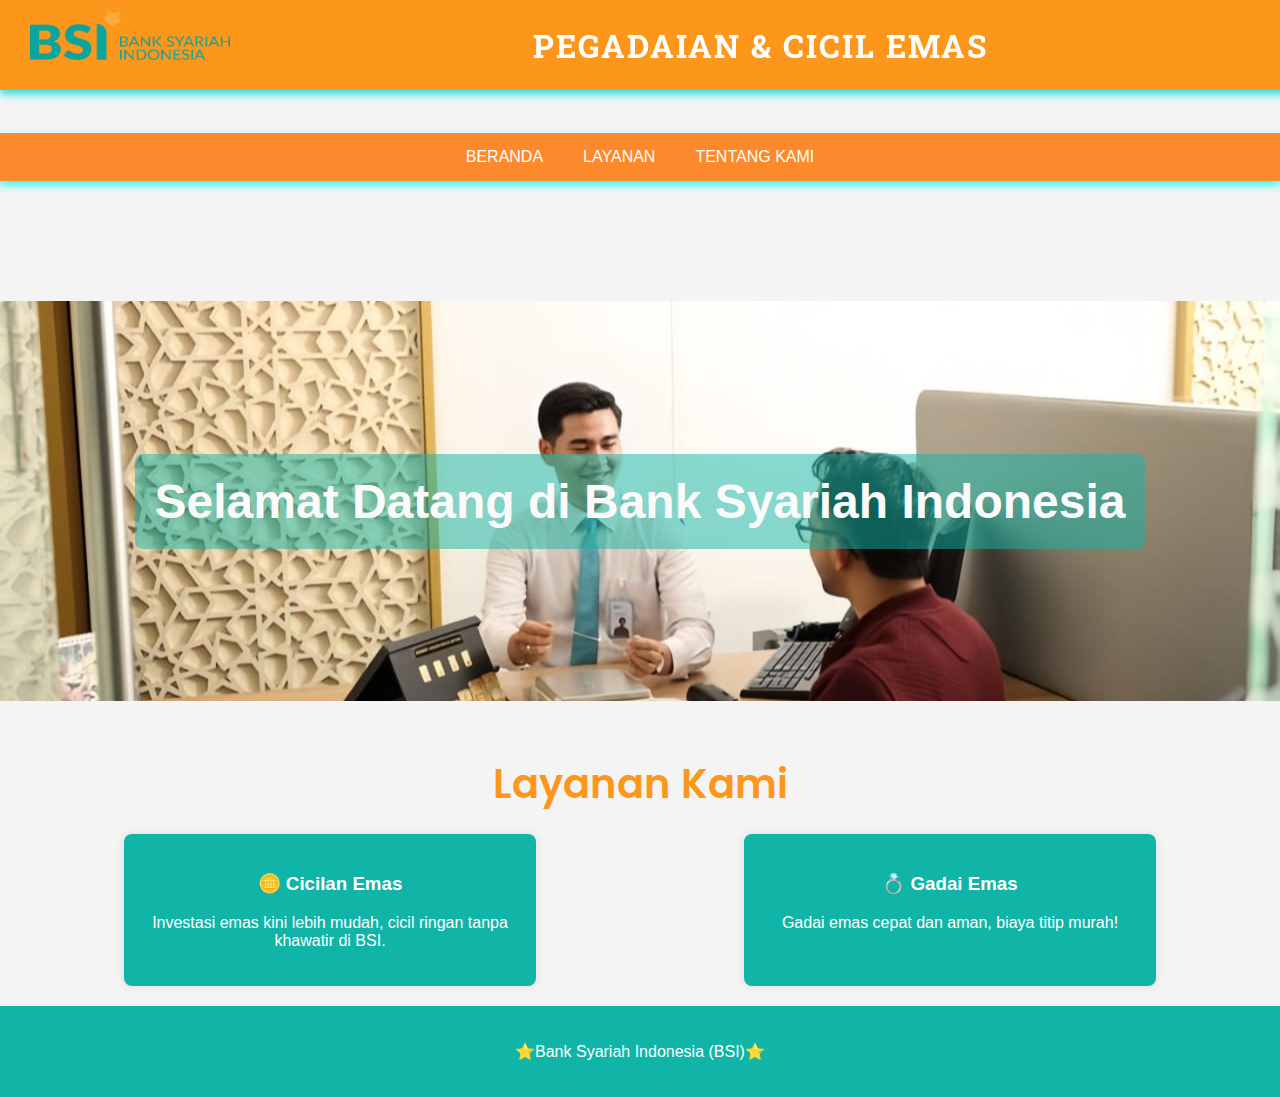
<file: index.html>
<!DOCTYPE html>
<html lang="id">
<head>
    <meta charset="UTF-8">
    <meta name="viewport" content="width=device-width, initial-scale=1.0">
    <meta http-equiv="X-UA-Compatible" content="ie=edge">
    <title>Bank BSI - Beranda</title>
    <link rel="stylesheet" href="./css/main.css">
    <!-- Menambahkan link font dari Google Fonts -->
    <link href="https://fonts.googleapis.com/css2?family=Roboto+Slab:wght@700&family=Poppins:wght@600&display=swap" rel="stylesheet">
</head>
<body>

<header>
    <div class="logo">
        <img width="50" height="50" style="margin-bottom: 20px;" src="./img/logo.png" alt="Logo Bank BSI" />
    </div>
    <div class="title-container">
        <h1>Pegadaian & Cicil Emas</h1>
    </div>
</header>

<!-- Bagian Tools dengan tautan -->
<div class="tools">
    <a href="index.html">Beranda</a>
    <a href="./page/about.html">Tentang Kami</a>
    <a href="./page/cicil.html">Cicil Emas</a>
</div>

<nav>
    <a href="index.html">Beranda</a>
    <a href="#layanan">Layanan</a>
    <a href="./page/about.html">Tentang Kami</a>
</nav>

<section class="hero">
    <h1>Selamat Datang di Bank Syariah Indonesia</h1>
</section>

<section id="layanan">
    <div class="container">
        <h2 id="layanan">Layanan Kami</h2>
        <div class="services">
            <div class="service" onclick="window.location.href='./page/cicil.html'">
                <h3>🪙 Cicilan Emas</h3>
                <p>Investasi emas kini lebih mudah, cicil ringan tanpa khawatir di BSI.</p>
            </div>
            <div class="service" onclick="window.location.href='./page/gadai.html'">
                <h3>💍 Gadai Emas</h3>
                <p>Gadai emas cepat dan aman, biaya titip murah!</p>
            </div>
        </div>
    </div>
</section>

<footer>
    <p>⭐Bank Syariah Indonesia (BSI)⭐</p>
</footer>

</body>
</html>
</file>
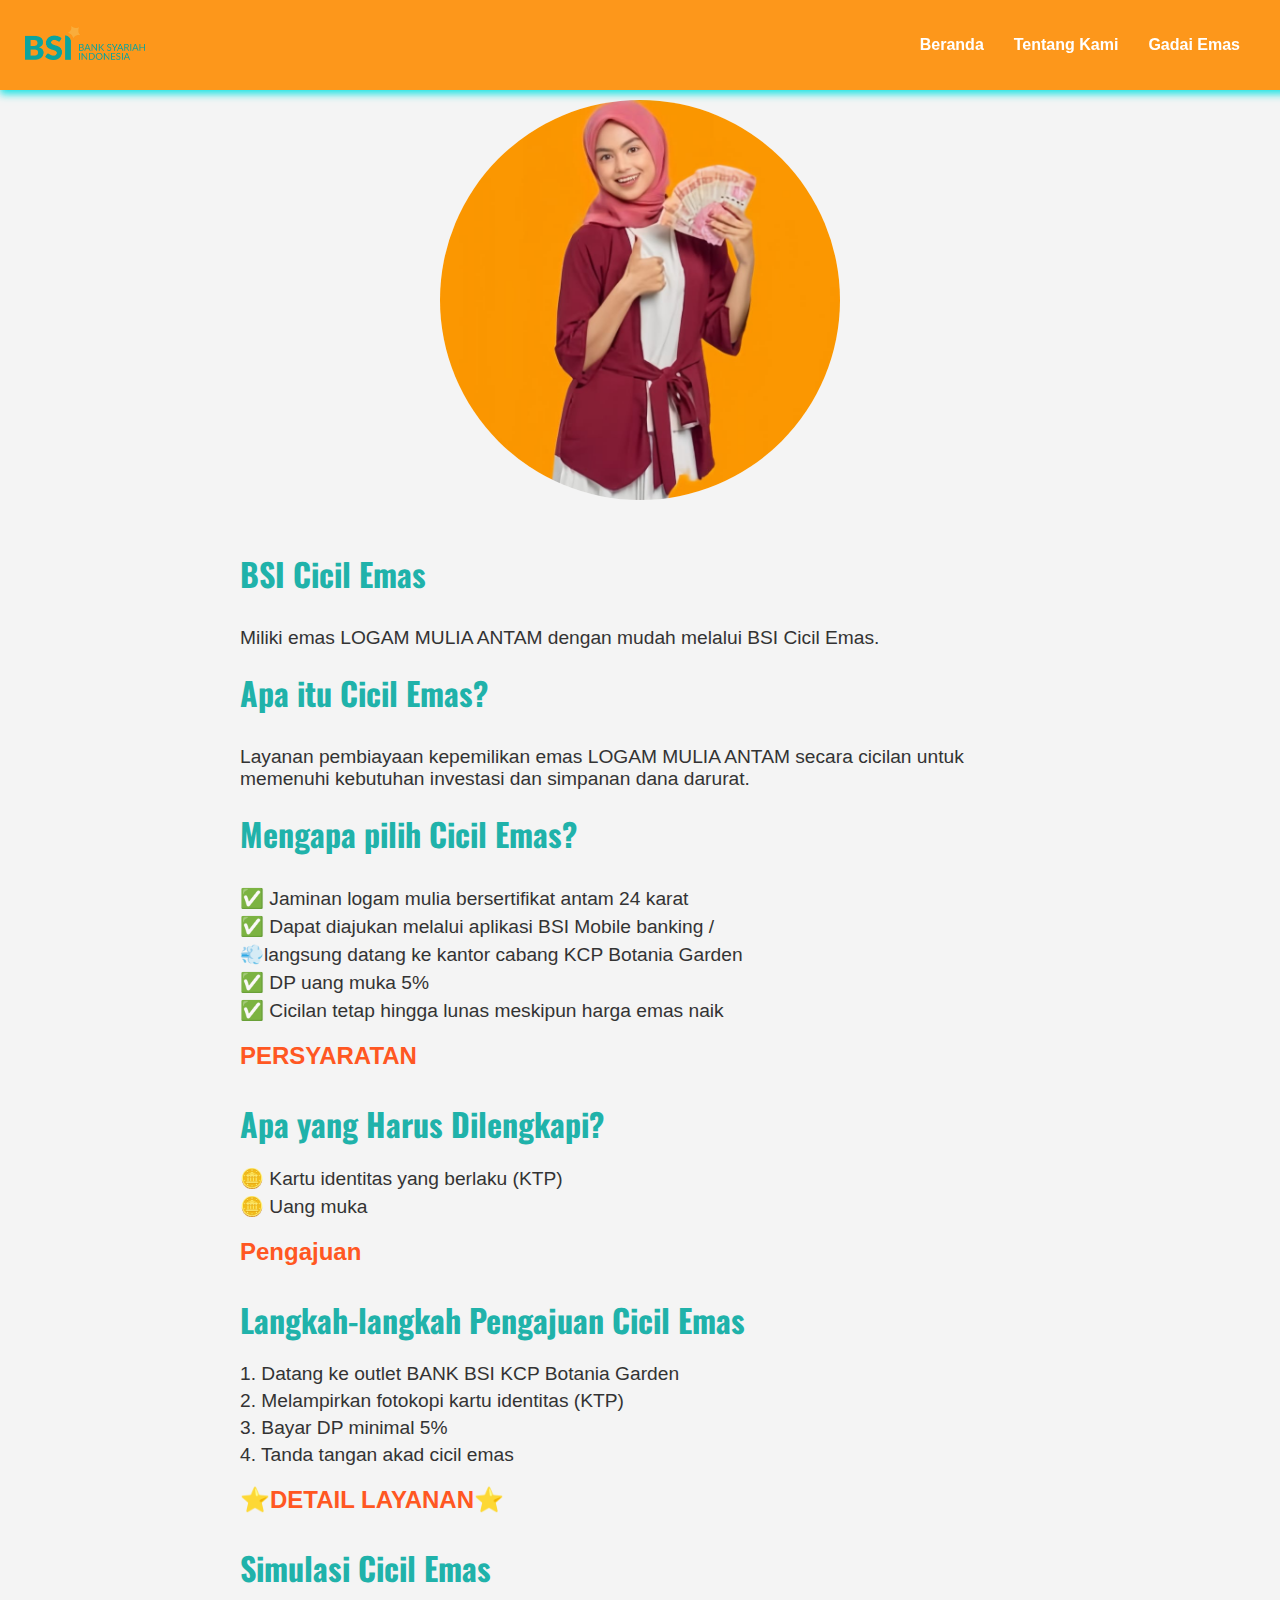
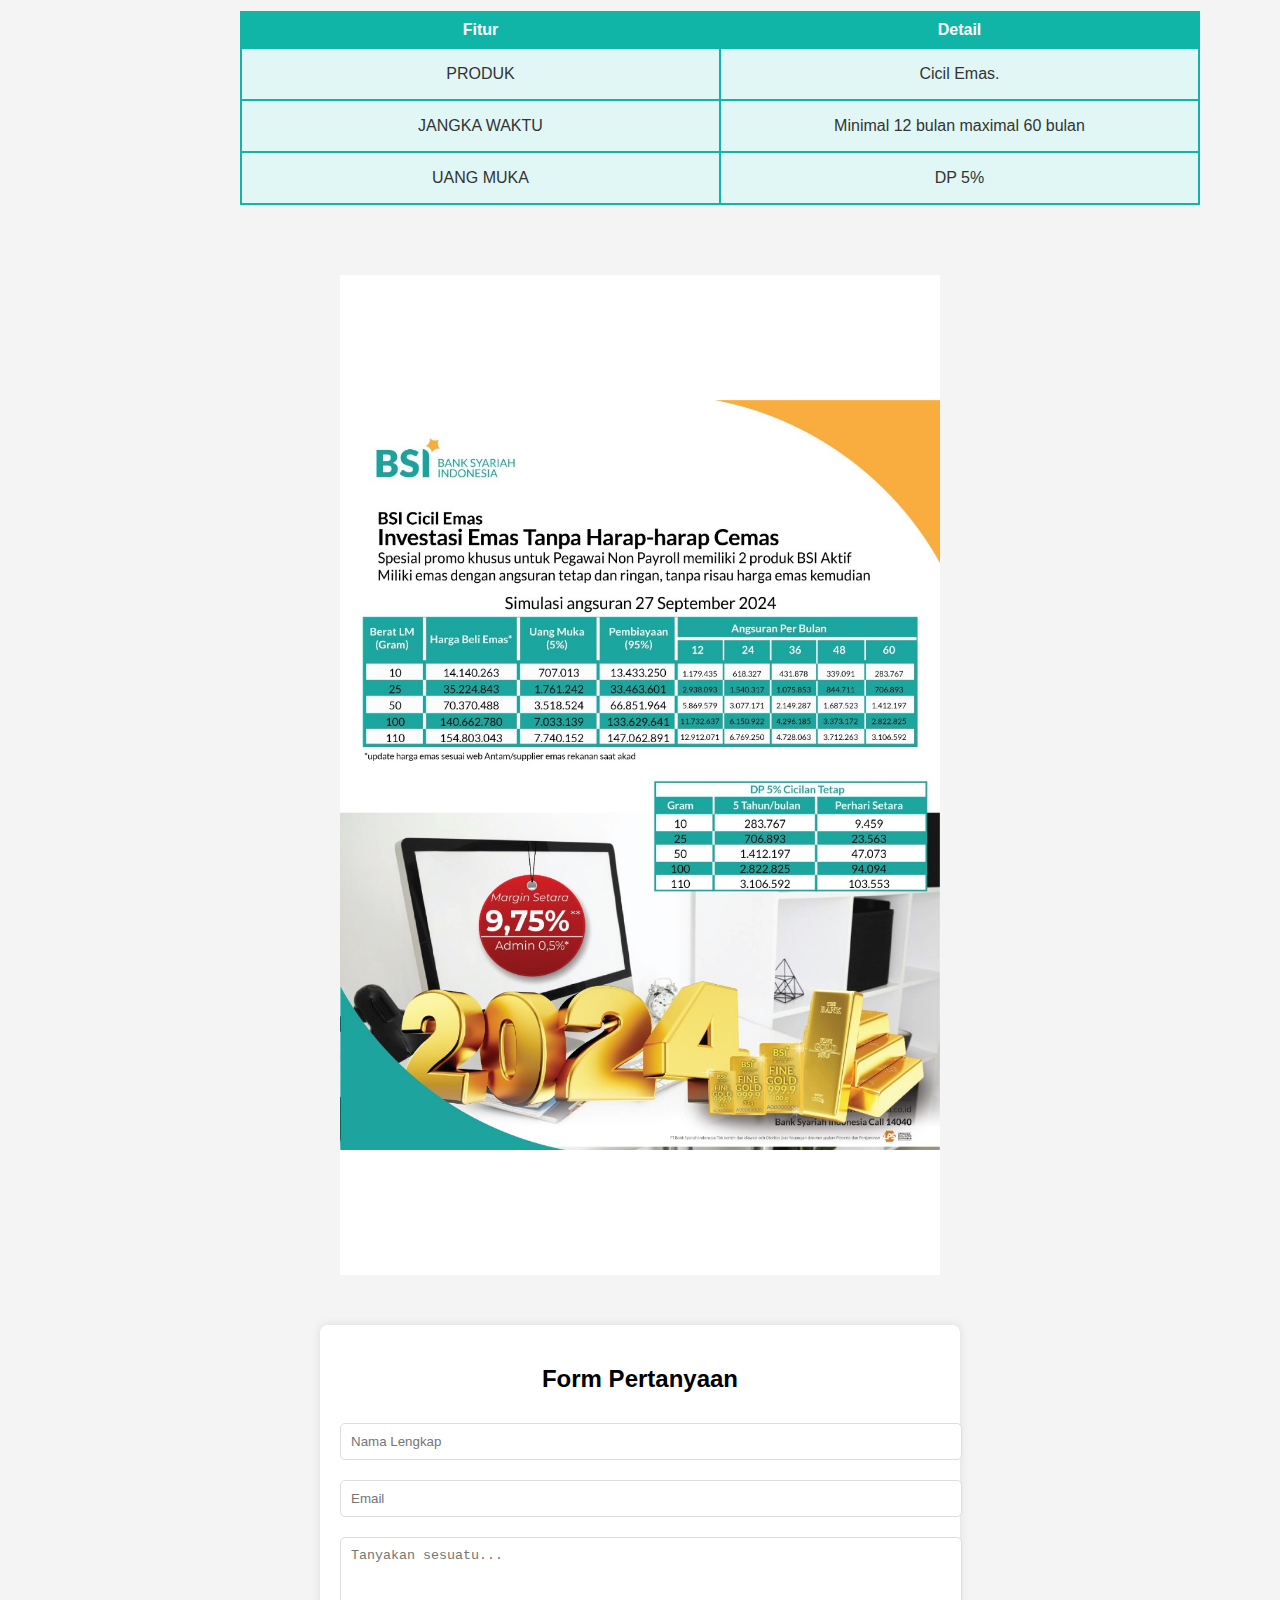
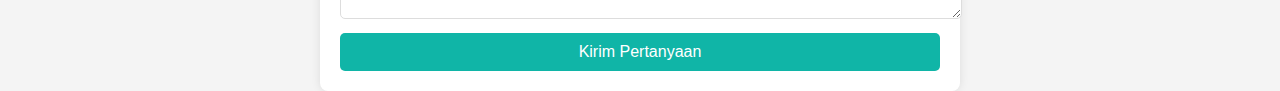
<file: page/cicil.html>
<!DOCTYPE html>
<html lang="id">
<head>
    <meta charset="UTF-8">
    <meta name="viewport" content="width=device-width, initial-scale=1.0">
    <meta http-equiv="X-UA-Compatible" content="ie=edge">
    <title>Cicil Emas - Bank BSI</title>
    <link href="https://fonts.googleapis.com/css2?family=Roboto:wght@700&family=Oswald:wght@500&display=swap" rel="stylesheet">
    <link rel="stylesheet" href="../css/cicil.css">
</head>
<body>

    <header>
        <div class="logo">
            <img src="../img/logo.png" alt="Logo Bank BSI" />
        </div>
        <nav>
            <a href="../index.html">Beranda</a>
            <a href="./about.html">Tentang Kami</a>
            <a href="./gadai.html">Gadai Emas</a>
        </nav>
    </header>

<section class="hero">
    <img src="../img/FTO BSI UANG.jpg" alt="Foto Bank BSI" />
</section>

<div class="container">
    <p class="description bsi" style="text-align: left; margin-bottom: 30px;">BSI Cicil Emas</p>
    <p class="description" style="text-align: left;">Miliki emas LOGAM MULIA ANTAM dengan mudah melalui BSI Cicil Emas.</p>

    <p class="description bsi" style="text-align: left; margin-bottom: 30px;">Apa itu Cicil Emas?</p>

    <p class="description" style="text-align: left;">Layanan pembiayaan kepemilikan emas LOGAM MULIA ANTAM secara cicilan untuk memenuhi kebutuhan investasi dan simpanan dana darurat.</p>

    <p class="description bsi" style="text-align: left; margin-bottom: 30px;">Mengapa pilih Cicil Emas?</p>

    <p class="description" style="text-align: left;">✅ Jaminan logam mulia bersertifikat antam 24 karat</p>
    <p class="description" style="text-align: left;">✅ Dapat diajukan melalui aplikasi BSI Mobile banking /
    <p class="description" style="text-align: left;">💨langsung datang ke kantor cabang KCP Botania Garden</p>
    <p class="description" style="text-align: left;">✅ DP uang muka 5%</p>
    <p class="description" style="text-align: left;">✅ Cicilan tetap hingga lunas meskipun harga emas naik</p>

    <p class="description highlight" style="text-align: left; margin-bottom: 30px;">PERSYARATAN</p>

    <p class="description bsi" style="text-align: left; margin-bottom: 20px;">Apa yang Harus Dilengkapi?</p>

    <p class="description" style="text-align: left;">🪙 Kartu identitas yang berlaku (KTP)</p>
    <p class="description" style="text-align: left;">🪙 Uang muka</p>

    <p class="description highlight" style="text-align: left; margin-bottom: 30px;">Pengajuan</p>

    <p class="description bsi" style="text-align: left; margin-bottom: 20px;">Langkah-langkah Pengajuan Cicil Emas</p>

    <p class="description" style="text-align: left;">1. Datang ke outlet BANK BSI KCP Botania Garden</p>
    <p class="description" style="text-align: left;">2. Melampirkan fotokopi kartu identitas (KTP)</p>
    <p class="description" style="text-align: left;">3. Bayar DP minimal 5%</p>
    <p class="description" style="text-align: left;">4. Tanda tangan akad cicil emas</p>
    
    <p class="description highlight" style="text-align: left; margin-bottom: 30px;">⭐DETAIL LAYANAN⭐</p>
    <p class="description bsi" style="text-align: left; margin-bottom: 20px;">Simulasi Cicil Emas</p>

    <table class="info-table" style="width: 120%; margin: 0 auto; background-color: #E0F7F5; border-collapse: collapse; border: 2px solid #10b5a7;">
        <thead>
            <tr>
                <th style="width: 50%; background-color: #10b5a7; color: white; border: 2px solid #10b5a7;">Fitur</th>
                <th style="width: 50%; background-color: #10b5a7; color: white; border: 2px solid #10b5a7;">Detail</th>
            </tr>
        </thead>
        <tbody>
            <tr>
                <td style="padding: 16px; color: #333; border: 2px solid #10b5a7;">PRODUK</td>
                <td style="padding: 16px; color: #333; border: 2px solid #10b5a7;">Cicil Emas.</td>
            </tr>
            <tr>
                <td style="padding: 16px; color: #333; border: 2px solid #10b5a7;">JANGKA WAKTU</td>
                <td style="padding: 16px; color: #333; border: 2px solid #10b5a7;">Minimal 12 bulan maximal 60 bulan</td>
            </tr>
                <td style="padding: 16px; color: #333; border: 2px solid #10b5a7;">UANG MUKA</td>
                <td style="padding: 16px; color: #333; border: 2px solid #10b5a7;">DP 5%</td>
            </tr>
        </tbody>
    </table>
</div>
    

    <section class="brochure-hero">
        <img src="../img/BROSUR CICIL EMAS.jpg" alt="Foto Bank BSI" />
    </section>

   <!-- Formulir Pertanyaan -->
   <div class="form-container">
    <h2>Form Pertanyaan</h2>
    <form
      action="mailto:ririn.rdrahayu88@gmail.com"
      method="get"
      enctype="text/plain"
    >
      <input type="text" name="name" placeholder="Nama Lengkap" required />
      <input type="email" name="email" placeholder="Email" required />
      <textarea
        name="message"
        rows="4"
        placeholder="Tanyakan sesuatu..."
        required
      ></textarea>
      <button type="submit">Kirim Pertanyaan</button>
    </form>
  </div>
</body>
</html>
</file>
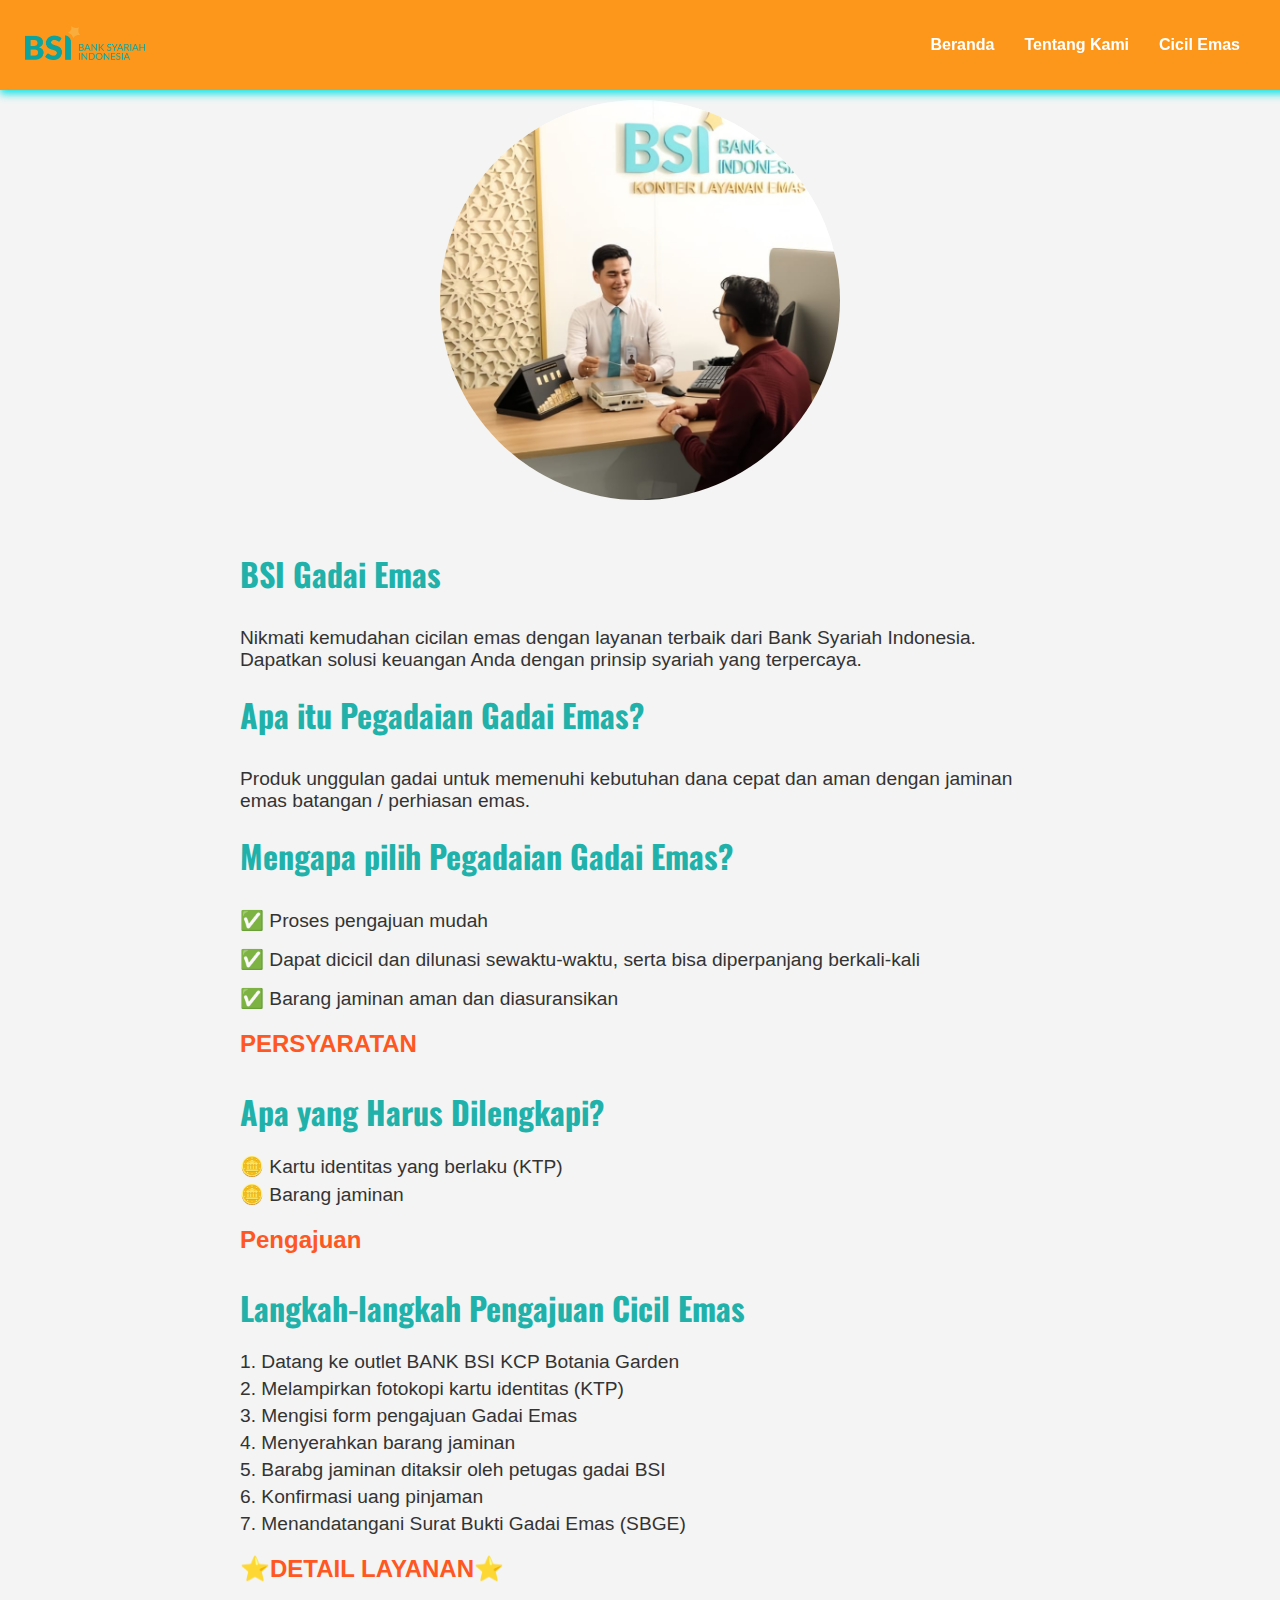
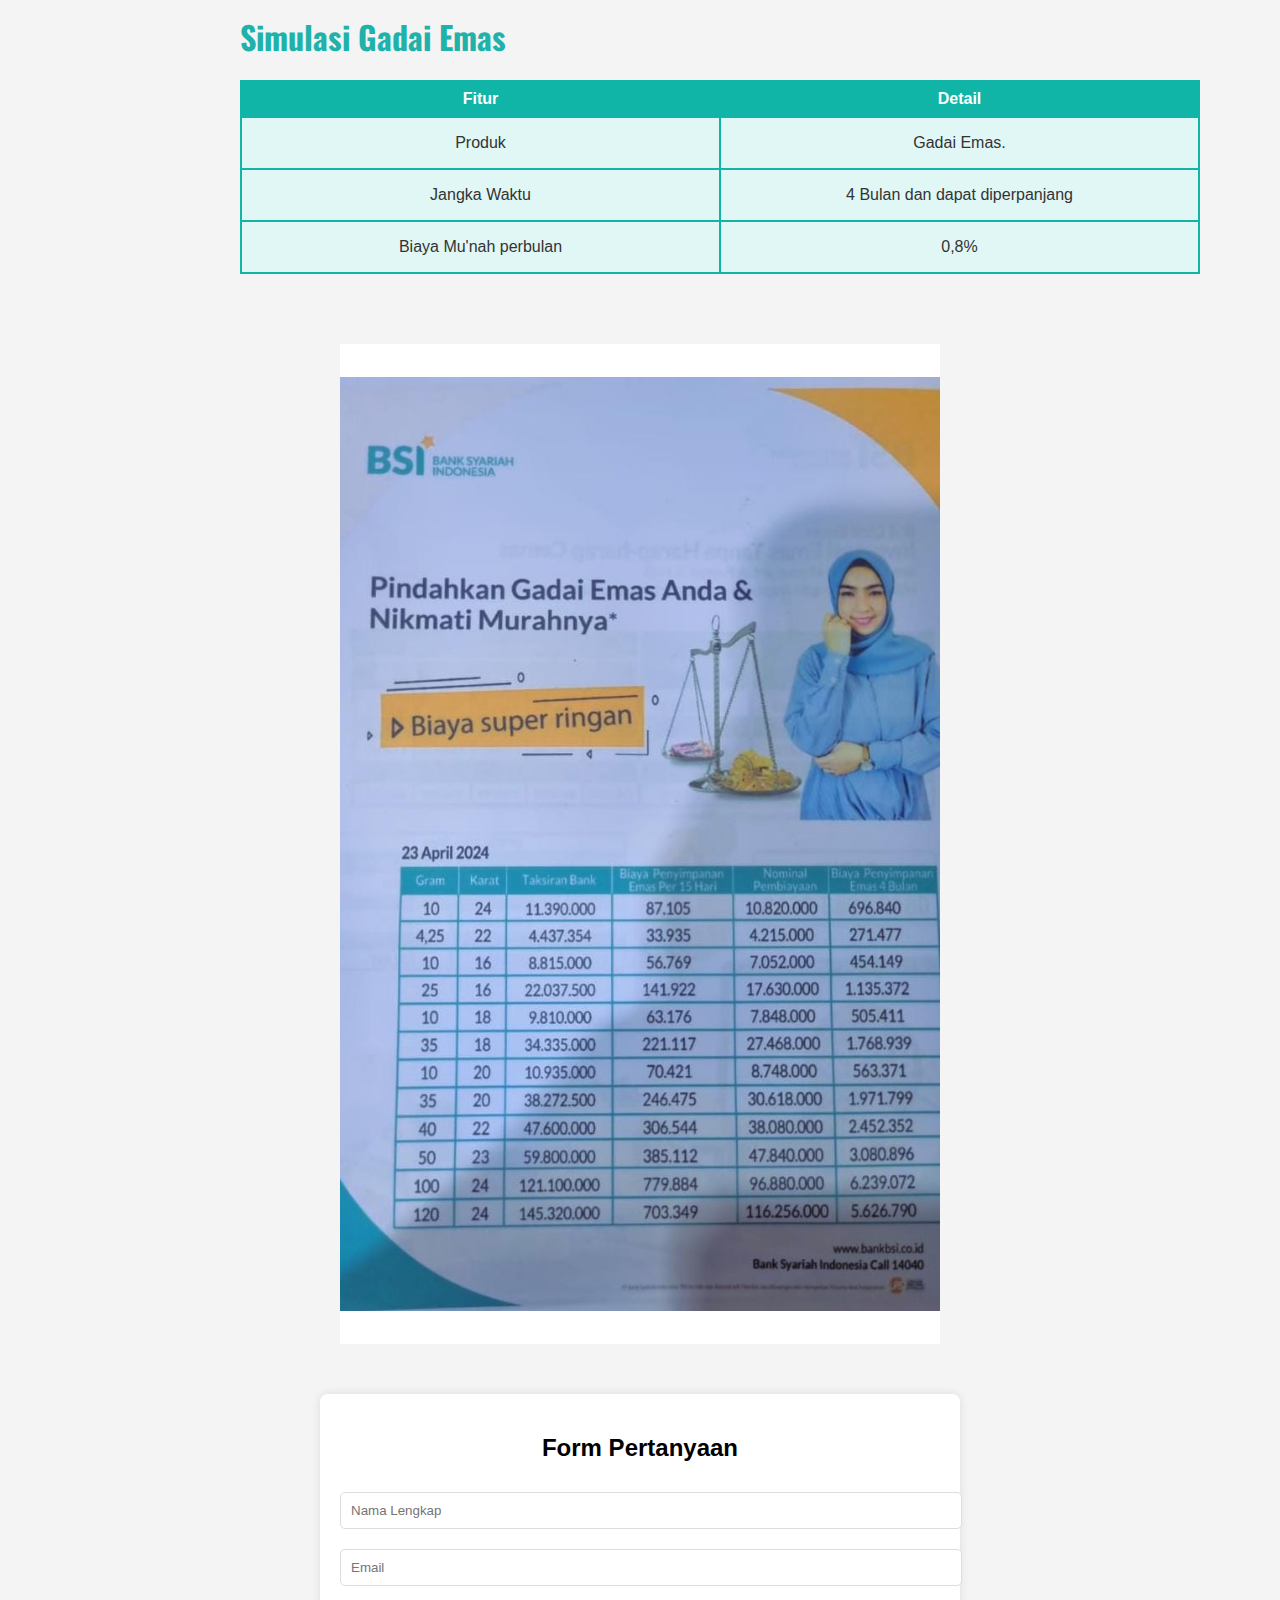
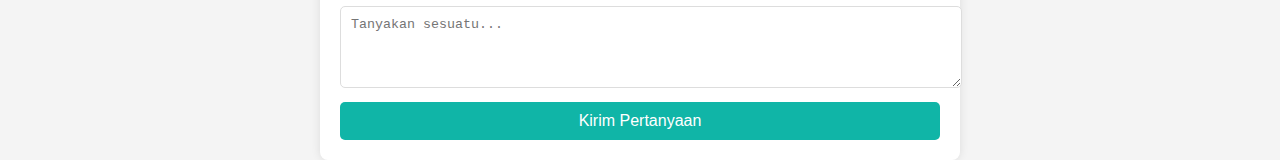
<file: page/gadai.html>
<!DOCTYPE html>
<html lang="id">
  <head>
    <meta charset="UTF-8" />
    <meta name="viewport" content="width=device-width, initial-scale=1.0" />
    <meta http-equiv="X-UA-Compatible" content="ie=edge" />
    <title>Gadai Emas - Bank BSI</title>

    <link
      href="https://fonts.googleapis.com/css2?family=Roboto:wght@700&family=Oswald:wght@500&display=swap"
      rel="stylesheet"
    />
    <link rel="stylesheet" href="../css/gadai.css">
  </head>
  <body>
    <header>
      <div class="logo">
        <img src="../img/logo.png" alt="Logo Bank BSI" />
      </div>
      <nav>
        <a href="../index.html">Beranda</a>
        <a href="./about.html">Tentang Kami</a>
        <a href="./cicil.html">Cicil Emas</a>
      </nav>
    </header>

    <section class="hero">
        <img src="../img/FOTO GADAI 3.jpg" alt="Foto Bank BSI" />
      </section>
  
      <div class="container">
        <p class="description bsi" style="text-align: left; margin-bottom: 30px">
            BSI Gadai Emas
        </p>
        <p class="description" style="text-align: left">
            Nikmati kemudahan cicilan emas dengan layanan terbaik dari Bank Syariah Indonesia. 
            Dapatkan solusi keuangan Anda dengan prinsip syariah yang terpercaya.
        </p>
  
        <p class="description bsi" style="text-align: left; margin-bottom: 30px">
            Apa itu Pegadaian Gadai Emas?
        </p>
  
        <p class="description" style="text-align: left">
            Produk unggulan gadai untuk memenuhi kebutuhan dana cepat 
            dan aman dengan jaminan emas batangan / perhiasan emas.
        </p>
  
        <p class="description bsi" style="text-align: left; margin-bottom: 30px">
            Mengapa pilih Pegadaian Gadai Emas?
        </p>
  
        <p class="description" style="text-align: left">
            ✅ Proses pengajuan mudah</p>
        </p>
        <p class="description" style="text-align: left">
            ✅ Dapat dicicil dan dilunasi sewaktu-waktu, serta bisa diperpanjang berkali-kali</p>
        </p>
        <p class="description" style="text-align: left">
            ✅ Barang jaminan aman dan diasuransikan
        </p>
  
        <p
          class="description highlight"
          style="text-align: left; margin-bottom: 30px"
        >
          PERSYARATAN
        </p>
  
        <p class="description bsi" style="text-align: left; margin-bottom: 20px">
          Apa yang Harus Dilengkapi?
        </p>
  
        <p class="description" style="text-align: left">
          🪙 Kartu identitas yang berlaku (KTP)
        </p>
        <p class="description" style="text-align: left">🪙 Barang jaminan</p>
  
        <p
          class="description highlight"
          style="text-align: left; margin-bottom: 30px"
        >
          Pengajuan
        </p>
  
        <p class="description bsi" style="text-align: left; margin-bottom: 20px">
          Langkah-langkah Pengajuan Cicil Emas
        </p>
  
        <p class="description" style="text-align: left">
          1. Datang ke outlet BANK BSI KCP Botania Garden
        </p>
        <p class="description" style="text-align: left">
          2. Melampirkan fotokopi kartu identitas (KTP)
        </p>
        <p class="description" style="text-align: left">
          3. Mengisi form pengajuan Gadai Emas
        </p>
        <p class="description" style="text-align: left">
          4. Menyerahkan barang jaminan
        </p>
        <p class="description" style="text-align: left">
          5. Barabg jaminan ditaksir oleh petugas gadai BSI
        </p>
        <p class="description" style="text-align: left">
          6. Konfirmasi uang pinjaman
        </p>
        <p class="description" style="text-align: left">
          7. Menandatangani Surat Bukti Gadai Emas (SBGE)
        </p>
  
        <p
          class="description highlight"
          style="text-align: left; margin-bottom: 30px"
        >
          ⭐DETAIL LAYANAN⭐
        </p>
        <p class="description bsi" style="text-align: left; margin-bottom: 20px">
          Simulasi Gadai Emas
        </p>
  
        <table
        class="info-table"
        style="                       
          width: 120%;
          margin: 0 auto;
          background-color: #e0f7f5;
          border-collapse: collapse;
          border: 2px solid #10b5a7;
        "
      >
        <thead>
            <tr>
                <th style="width: 50%; background-color: #10b5a7; color: white; border: 2px solid #10b5a7;">Fitur</th>
                <th style="width: 50%; background-color: #10b5a7; color: white; border: 2px solid #10b5a7;">Detail</th>
            </tr>
        </thead>
        <tbody>
            <tr>
                <td style="padding: 16px; color: #333; border: 2px solid #10b5a7;">Produk</td>
                <td style="padding: 16px; color: #333; border: 2px solid #10b5a7;">Gadai Emas.</td>
            </tr>
            <tr>
                <td style="padding: 16px; color: #333; border: 2px solid #10b5a7;">Jangka Waktu</td>
                <td style="padding: 16px; color: #333; border: 2px solid #10b5a7;">4 Bulan dan dapat diperpanjang</td>
            </tr>
            <tr>
                <td style="padding: 16px; color: #333; border: 2px solid #10b5a7;">Biaya Mu'nah perbulan</td>
                <td style="padding: 16px; color: #333; border: 2px solid #10b5a7;">0,8%</td>
            </tr>
        </tbody>
    </table>
</div>

    <section class="brochure-hero">
        <img src="../img/BROSUR GADAI EMAS.jpg" alt="Foto Bank BSI" />
    </section>

    <!-- Formulir Pertanyaan -->
    <div class="form-container">
        <h2>Form Pertanyaan</h2>
        <form
          action="mailto:ririn.rdrahayu88@gmail.com"
          method="get"
          enctype="text/plain"
        >
          <input type="text" name="name" placeholder="Nama Lengkap" required />
          <input type="email" name="email" placeholder="Email" required />
          <textarea
            name="message"
            rows="4"
            placeholder="Tanyakan sesuatu..."
            required
          ></textarea>
          <button type="submit">Kirim Pertanyaan</button>
        </form>
      </div>
    </body>
  </html>
</file>
<file: css/main.css>
body {
    font-family: Arial, sans-serif;
    margin: 0;
    padding: 0;
    background-color: #f4f4f4;
}

header {
    background-color: rgb(253, 151, 27);
    color: white;
    padding: 10px;
    display: flex;
    align-items: center;
    justify-content: space-between;
    position: fixed;
    top: 0;
    left: 0;
    width: 100%;
    box-shadow: 0px 4px 8px rgba(21, 227, 227, 0.986);
    z-index: 200;
}

.logo {
    display: flex;
    align-items: center;
    margin-left: 20px;
}

.logo img {
    width: 200px; /* Ukuran logo lebih besar */
}

.title-container {
    flex-grow: 1;
    text-align: center;
}

.title-container h1 {
    margin: 0;
    font-size: 2rem;
    font-family: 'Roboto Slab', serif;
    text-transform: uppercase;
    letter-spacing: 2px;
}

.tools {
    display: flex;
    justify-content: center;
    gap: 10px;
    margin-top: 10px;
}

.tools a {
    padding: 10px 20px;
    background-color: #10b5a7;
    color: white;
    border-radius: 5px;
    text-decoration: none;
    font-size: 1rem;
    margin-bottom: 5px;
    transition: background-color 0.3s;
}

.tools a:hover {
    background-color: #0d978d;
}

nav {
    display: flex;
    justify-content: center;
    background-color: rgb(252, 137, 43);
    align-items: center;
    box-shadow: 0px 4px 8px rgba(5, 248, 248, 0.872);
    margin-top: 80px; /* Tambahkan margin atas untuk menghindari tumpang tindih */
}

nav a {
    color: white;
    padding: 15px 20px;
    text-decoration: none;
    text-transform: uppercase;
}

nav a:hover {
    background-color: #10b5a7;
}

.hero {
    background-image: url('../img/FOTO GADAI 3.jpg');
    background-size: cover;
    background-position: center;
    height: 400px;
    text-align: center;
    color: rgb(250, 250, 250);
    display: flex;
    align-items: center;
    justify-content: center;
    margin-top: 120px; /* Jarak tambahan untuk elemen di bawah header */
}

.hero h1 {
    font-size: 3rem;
    background-color: rgba(16, 181, 167, 0.5);
    padding: 20px;
    border-radius: 8px;
}

.container {
    padding: 20px;
}

/* Memusatkan judul dan mengganti font */
h2#layanan {
    font-family: 'Poppins', sans-serif; /* Font baru */
    text-align: center; /* Memusatkan judul */
    font-size: 2.5rem;
    font-weight: 600;
    color:rgb(253, 151, 27);
    margin-bottom: 20px;
}

.services {
    display: flex;
    justify-content: space-around;
    margin-top: 20px; /* Tambahkan jarak antara bagian services dan lainnya */
}

.service {
    background-color: #10b5a7; /* Warna latar belakang */
    color: white; /* Warna teks */
    padding: 20px;
    border-radius: 8px;
    box-shadow: 0 0 10px rgba(0, 0, 0, 0.1);
    width: 30%;
    text-align: center;
    cursor: pointer; /* Menambahkan kursor pointer saat hover */
    transition: transform 0.2s, background-color 0.3s; /* Tambahkan transisi untuk efek hover */
}

.service:hover {
    transform: scale(1.05); /* Efek zoom saat hover */
    background-color: rgb(253, 151, 27); /* Ganti warna saat hover */
}

footer {
    padding: 20px;
    background-color: #10b5a7;
    color: white;
    text-align: center;
}
</file>
<file: css/cicil.css>
body {
    font-family: Arial, sans-serif;
    margin: 0;
    padding: 0;
    background-color: #f4f4f4;
}

header {
    background-color: rgb(253, 151, 27);
    color: white;
    padding: 10px;
    display: flex;
    align-items: center;
    justify-content: space-between;
    position: fixed;
    top: 0;
    left: 0;
    width: 100%;
    height: 70px;
    box-shadow: 0px 4px 8px rgba(21, 227, 227, 0.986);
    z-index: 200;
}

.logo img {
    width: 120px;
    margin-left: 15px;
}

nav {
    display: flex;
    align-items: center;
    margin-right: 35px;
}

nav a {
    color: white;
    text-decoration: none;
    margin: 0 15px;
    font-size: 1rem;
    font-weight: bold;
    transition: color 0.3s;
}

nav a:hover {
    color: #11d7c6;
}

.hero {
    background-color: #fff;
    height: 400px;
    width: 400px;
    border-radius: 50%;
    margin: 100px auto 10px;
    display: flex;
    align-items: center;
    justify-content: center;
    position: relative;
    overflow: hidden;
}

.hero img {
    width: 100%;
    height: 100%;
    object-fit: cover;
    position: absolute;
    top: 50%;
    left: 50%;
    transform: translate(-50%, -50%);
}

.container {
    padding: 20px;
    text-align: center;
    max-width: 800px;
    margin: auto;
}

.description.bsi {
    font-family: 'Oswald', sans-serif;
    font-weight: bold;
    font-size: 2rem;
    color: #20b2aa;
    margin-top: 20px;
}

.description {
    font-size: 1.2rem;
    color: #333;
    margin: 5px 0;
}

.description.highlight {
    font-family: 'Cursive', sans-serif;
    font-weight: bold;
    font-size: 1.5rem;
    color: #ff5722;
    margin: 20px 0;

    
}

.info-table {
    width: 100%;
    margin: 20px 0;
    border-collapse: collapse;
}

.info-table th, .info-table td {
    border: 1px solid #ddd;
    padding: 8px;
    text-align: center;
}

.info-table th {
    background-color: #10b5a7;
    color: white;
}

.form-container {
    margin-top: 30px;
    max-width: 600px;
    margin-left: auto;
    margin-right: auto;
    padding: 20px;
    background-color: white;
    border-radius: 8px;
    box-shadow: 0 0 10px rgba(0, 0, 0, 0.1);
}

.form-container h2 {
    text-align: center;
    margin-bottom: 20px;
}

.form-container input, .form-container textarea {
    width: 100%;
    padding: 10px;
    margin: 10px 0;
    border: 1px solid #ddd;
    border-radius: 5px;
}

.form-container button {
    background-color: #10b5a7;
    color: white;
    padding: 10px;
    border: none;
    border-radius: 5px;
    cursor: pointer;
    width: 100%;
    font-size: 1rem;
}

.form-container button:hover {
    background-color: #0d978d;
}

/* Hero untuk BROSUR GADAI EMAS */
.brochure-hero {
    background-color: #fff;
    height: 1000px; /* Tinggi lebih besar untuk menampilkan seluruh brosur */
    width: 600px;
    border-radius: 0;
    margin: 50px auto;
    display: flex;
    align-items: center;
    justify-content: center;
    position: relative;
    overflow: hidden;
}

.brochure-hero img {
    width: 100%;
    height: 100%;
    object-fit: contain;
    position: absolute;
    top: 0;
}
</file>
<file: css/gadai.css>
body {
    font-family: Arial, sans-serif;
    margin: 0;
    padding: 0;
    background-color: #f4f4f4;
  }

  header {
    background-color: rgb(253, 151, 27);
    color: white;
    padding: 10px;
    display: flex;
    align-items: center;
    justify-content: space-between;
    position: fixed;
    top: 0;
    left: 0;
    width: 100%;
    height: 70px;
    box-shadow: 0px 4px 8px rgba(21, 227, 227, 0.986);
    z-index: 200;
  }

  .logo img {
    width: 120px;
    margin-left: 15px;
  }

  nav {
    display: flex;
    align-items: center;
    margin-right: 35px;
  }

  nav a {
    color: white;
    text-decoration: none;
    margin: 0 15px;
    font-size: 1rem;
    font-weight: bold;
    transition: color 0.3s;
  }

  nav a:hover {
    color: #11d7c6;
  }

  .hero {
    background-color: #fff;
    height: 400px;
    width: 400px;
    border-radius: 50%;
    margin: 100px auto 10px;
    display: flex;
    align-items: center;
    justify-content: center;
    position: relative;
    overflow: hidden;
  }

  .hero img {
    width: 100%;
    height: 100%;
    object-fit: cover;
    position: absolute;
    top: 50%;
    left: 50%;
    transform: translate(-50%, -50%);
  }

  .container {
    padding: 20px;
    text-align: center;
    max-width: 800px;
    margin: auto;
  }

  .description.bsi {
    font-family: "Oswald", sans-serif;
    font-weight: bold;
    font-size: 2rem;
    color: #20b2aa;
    margin-top: 20px;
  }

  .description {
    font-size: 1.2rem;
    color: #333;
    margin: 5px 0;
  }

  .description.highlight {
    font-family: "Cursive", sans-serif;
    font-weight: bold;
    font-size: 1.5rem;
    color: #ff5722;
    margin: 20px 0;
  }

  .info-table {
    width: 100%;
    margin: 20px 0;
    border-collapse: collapse;
  }

  .info-table th,
  .info-table td {
    border: 1px solid #ddd;
    padding: 8px;
    text-align: center;
  }

  .info-table th {
    background-color: #10b5a7;
    color: white;
  }

  .form-container {
    margin-top: 30px;
    max-width: 600px;
    margin-left: auto;
    margin-right: auto;
    padding: 20px;
    background-color: white;
    border-radius: 8px;
    box-shadow: 0 0 10px rgba(0, 0, 0, 0.1);
  }

  .form-container h2 {
    text-align: center;
    margin-bottom: 20px;
  }

  .form-container input,
  .form-container textarea {
    width: 100%;
    padding: 10px;
    margin: 10px 0;
    border: 1px solid #ddd;
    border-radius: 5px;
  }

  .form-container button {
    background-color: #10b5a7;
    color: white;
    padding: 10px;
    border: none;
    border-radius: 5px;
    cursor: pointer;
    width: 100%;
    font-size: 1rem;
  }

  .form-container button:hover {
    background-color: #0d978d;
  }

  /* Hero untuk BROSUR GADAI EMAS */
  .brochure-hero {
    background-color: #fff;
    height: 1000px; /* Tinggi lebih besar untuk menampilkan seluruh brosur */
    width: 600px;
    border-radius: 0;
    margin: 50px auto;
    display: flex;
    align-items: center;
    justify-content: center;
    position: relative;
    overflow: hidden;
  }

  .brochure-hero img {
    width: 100%;
    height: 100%;
    object-fit: contain;
    position: absolute;
    top: 0;
  }
</file>
